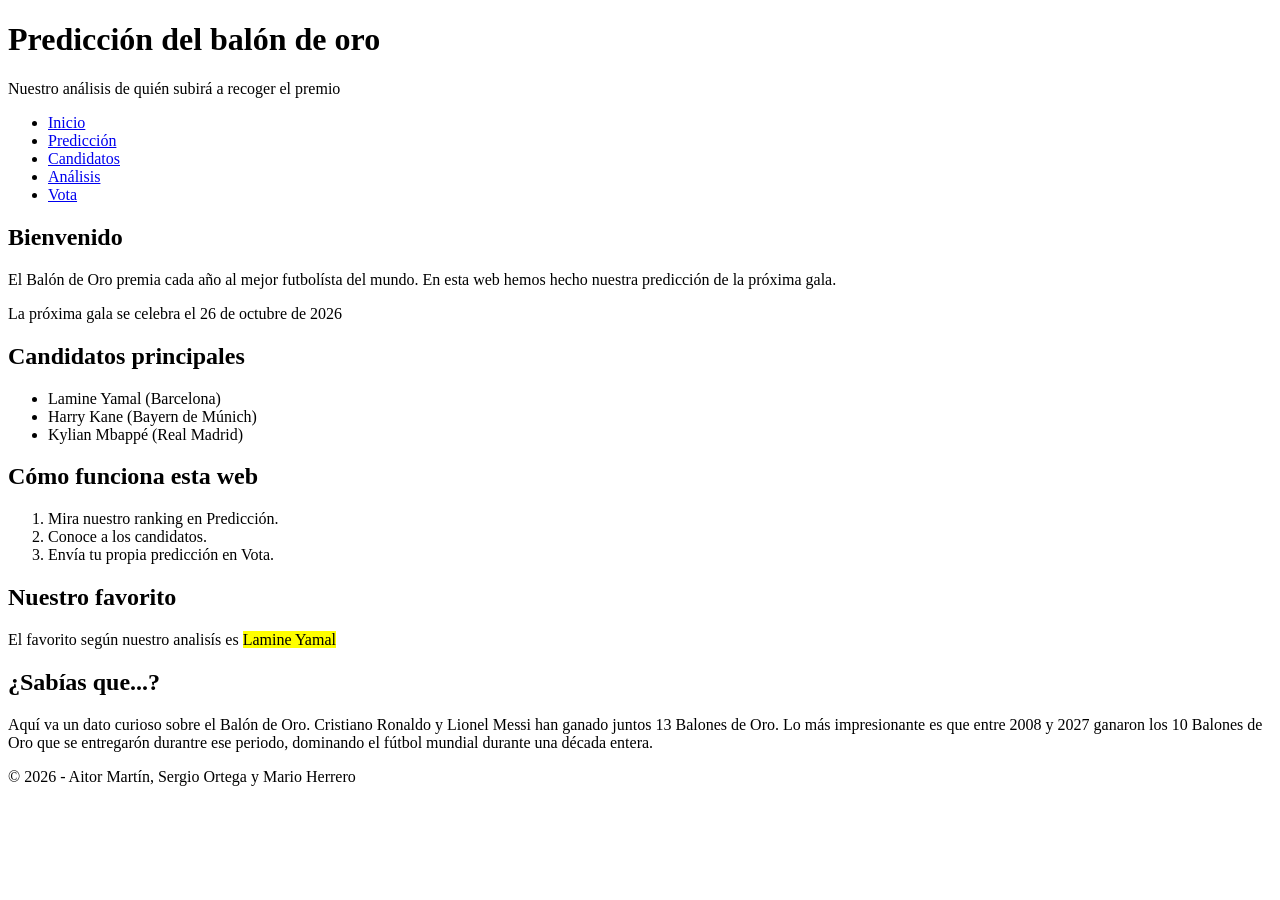
<file: index.html>
<!DOCTYPE html>
<html lang="es">
<head>
    <meta charset="UTF-8">
    <meta name="viewport" content="width=device-width, initial-scale=1.0">
    <title>Predicción Balón de Oro | Inicio</title>
</head>
<body>
    <header id="cabecera">
        <h1>Predicción del balón de oro</h1>
        <p>Nuestro análisis de quién subirá a recoger el premio</p>

        <nav class="menu">
            <ul>
                <li><a href="index.html" class="activo">Inicio</a></li>
                <li><a href="html/prediccion.html">Predicción</a></li>
                <li><a href="html/candidatos.html">Candidatos</a></li>
                <li><a href="html/analisis.html">Análisis</a></li>
                <li><a href="html/votar.html">Vota</a></li>
            </ul>
        </nav>
    </header>
    <main id="contenido">

        <section>
            <h2>Bienvenido</h2>
            <p>
                El Balón de Oro premia cada año al mejor futbolísta del mundo.
                En esta web hemos hecho nuestra predicción de la próxima gala.
            </p>
            <p>
                La próxima gala se celebra el <time datetime="2026-10-26">26 de octubre de 2026</time>
            </p>
        </section>

        <section>
            <h2>Candidatos principales</h2>

            <ul>
                <li>Lamine Yamal (Barcelona)</li>
                <li>Harry Kane (Bayern de Múnich)</li>
                <li>Kylian Mbappé (Real Madrid)</li>
            </ul>
        </section>

        <section>
            <h2>Cómo funciona esta web</h2>
            <ol>
                <li>Mira nuestro ranking en Predicción.</li>
                <li>Conoce a los candidatos.</li>
                <li>Envía tu propia predicción en Vota.</li>
            </ol>
        </section>

        <article class="destacado">
            <h2>Nuestro favorito</h2>
            <p>El favorito según nuestro analisís es <mark>Lamine Yamal</mark></p>
        </article>
    </main>

    <aside class="dato">
        <h2>¿Sabías que...?</h2>
        <p>Aquí va un dato curioso sobre el Balón de Oro.
            Cristiano Ronaldo y Lionel Messi han ganado juntos 13 Balones de Oro. Lo más impresionante es que entre 2008 y 2027 ganaron los 10 Balones de Oro que se entregarón durantre ese periodo, dominando el fútbol mundial durante una década entera.
        </p>
    </aside>

    <footer id="pie">
        <p>&copy; 2026 - Aitor Martín, Sergio Ortega y Mario Herrero</p>
    </footer>

</body>
</html>
</file>
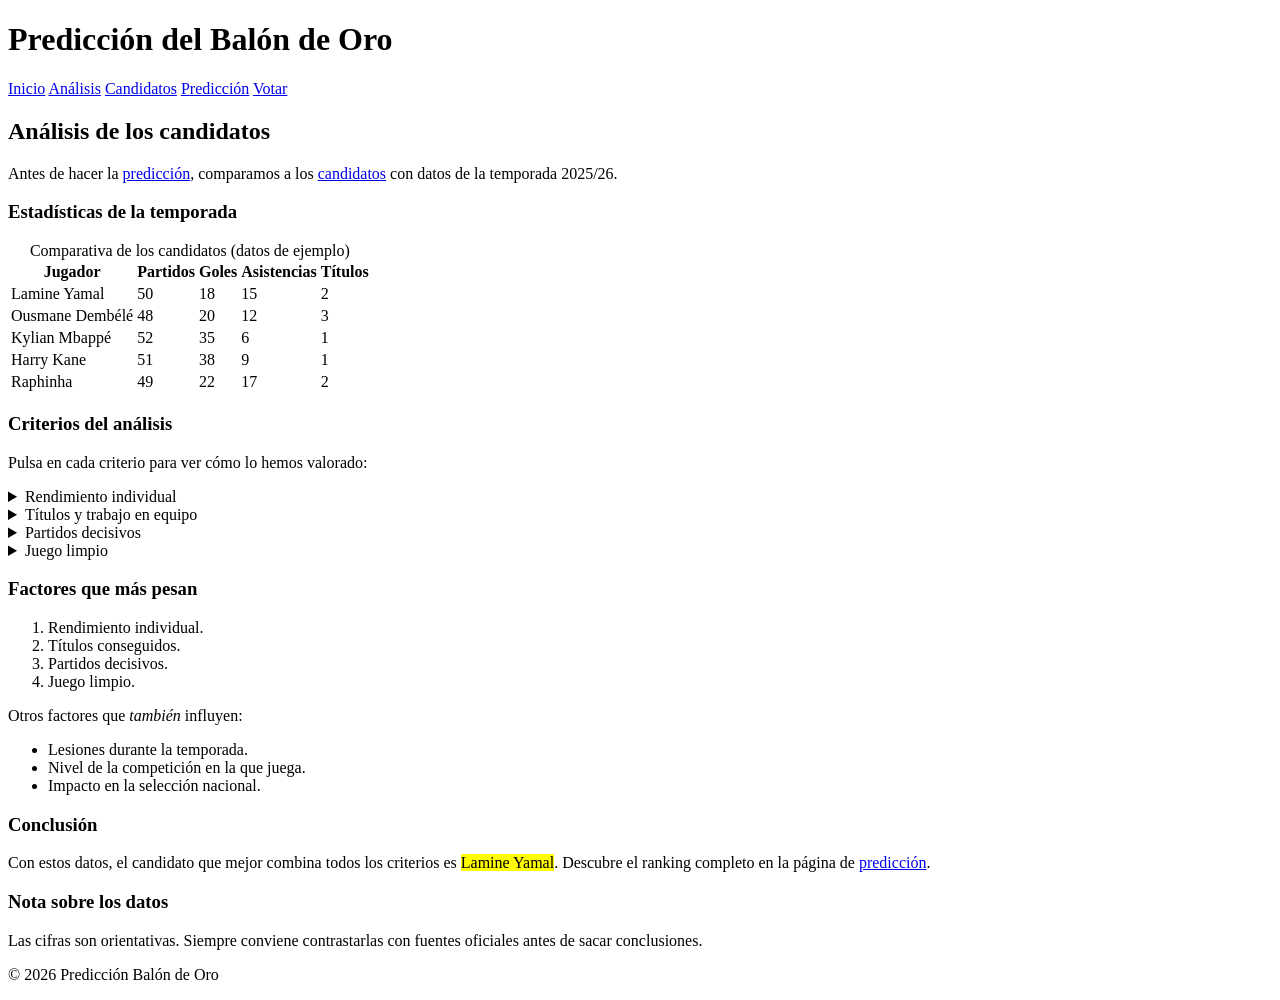
<file: html/analisis.html>
<!DOCTYPE html>
<html lang="es">
<head>
  <meta name="viewport" content="width=device-width, initial-scale=1.0">
  <title>Análisis | Predicción Balón de Oro</title>
</head>
<body>

  <header id="cabecera">
    <h1>Predicción del Balón de Oro</h1>
    <nav class="menu">
      <a href="../index.html">Inicio</a>
      <a href="analisis.html" class="activo">Análisis</a>
      <a href="candidatos.html">Candidatos</a>
      <a href="prediccion.html">Predicción</a>
      <a href="votar.html">Votar</a>
    </nav>
  </header>

  <main id="contenido">
    <h2>Análisis de los candidatos</h2>
    <p>
      Antes de hacer la <a href="prediccion.html">predicción</a>, comparamos
      a los <a href="candidatos.html">candidatos</a> con datos de la
      temporada <time datetime="2025/2026">2025/26</time>.
    </p>

    <section>
      <h3>Estadísticas de la temporada</h3>
      <div class="tabla-scroll">
        <table class="tabla_datos">
          <caption>Comparativa de los candidatos (datos de ejemplo)</caption>
          <thead>
            <tr>
              <th>Jugador</th>
              <th>Partidos</th>
              <th>Goles</th>
              <th>Asistencias</th>
              <th>Títulos</th>
            </tr>
          </thead>
          <tbody>
            <tr>
              <td>Lamine Yamal</td>
              <td>50</td>
              <td>18</td>
              <td>15</td>
              <td>2</td>
            </tr>
            <tr>
              <td>Ousmane Dembélé</td>
              <td>48</td>
              <td>20</td>
              <td>12</td>
              <td>3</td>
            </tr>
            <tr>
              <td>Kylian Mbappé</td>
              <td>52</td>
              <td>35</td>
              <td>6</td>
              <td>1</td>
            </tr>
            <tr>
              <td>Harry Kane</td>
              <td>51</td>
              <td>38</td>
              <td>9</td>
              <td>1</td>
            </tr>
            <tr>
              <td>Raphinha</td>
              <td>49</td>
              <td>22</td>
              <td>17</td>
              <td>2</td>
            </tr>
          </tbody>
        </table>
      </div>
    </section>

    <section>
      <h3>Criterios del análisis</h3>
      <p>Pulsa en cada criterio para ver cómo lo hemos valorado:</p>

      <article>
        <details>
          <summary>Rendimiento individual</summary>
          <p>
            Valoramos goles, asistencias y regularidad a lo largo de toda
            la temporada, no solo en los mejores partidos.
          </p>
        </details>
      </article>

      <article>
        <details>
          <summary>Títulos y trabajo en equipo</summary>
          <p>
            Un jugador gana más puntos si sus logros ayudan a que su equipo
            consiga <strong>títulos</strong>.
          </p>
        </details>
      </article>

      <article>
        <details>
          <summary>Partidos decisivos</summary>
          <p>
            Contamos con más peso lo que hace cada candidato en finales,
            eliminatorias y partidos grandes.
          </p>
        </details>
      </article>

      <article>
        <details>
          <summary>Juego limpio</summary>
          <p>
            Tenemos en cuenta la actitud, el respeto al rival y las
            sanciones disciplinarias.
          </p>
        </details>
      </article>
    </section>

    <section>
      <h3>Factores que más pesan</h3>
      <ol>
        <li>Rendimiento individual.</li>
        <li>Títulos conseguidos.</li>
        <li>Partidos decisivos.</li>
        <li>Juego limpio.</li>
      </ol>
      <p>
        Otros factores que <em>también</em> influyen:
      </p>
      <ul>
        <li>Lesiones durante la temporada.</li>
        <li>Nivel de la competición en la que juega.</li>
        <li>Impacto en la selección nacional.</li>
      </ul>
    </section>

    <section>
      <h3>Conclusión</h3>
      <p>
        Con estos datos, el candidato que mejor combina todos los criterios
        es <mark>Lamine Yamal</mark>. Descubre el ranking completo en la
        página de <a href="prediccion.html">predicción</a>.
      </p>
    </section>

    <aside class="dato">
      <h3>Nota sobre los datos</h3>
      <p>
        Las cifras son orientativas. Siempre conviene contrastarlas con
        fuentes oficiales antes de sacar conclusiones.
      </p>
    </aside>
  </main>

  <footer id="pie">
    <p>&copy; 2026 Predicción Balón de Oro</p>
  </footer>

</body>
</html>
</file>
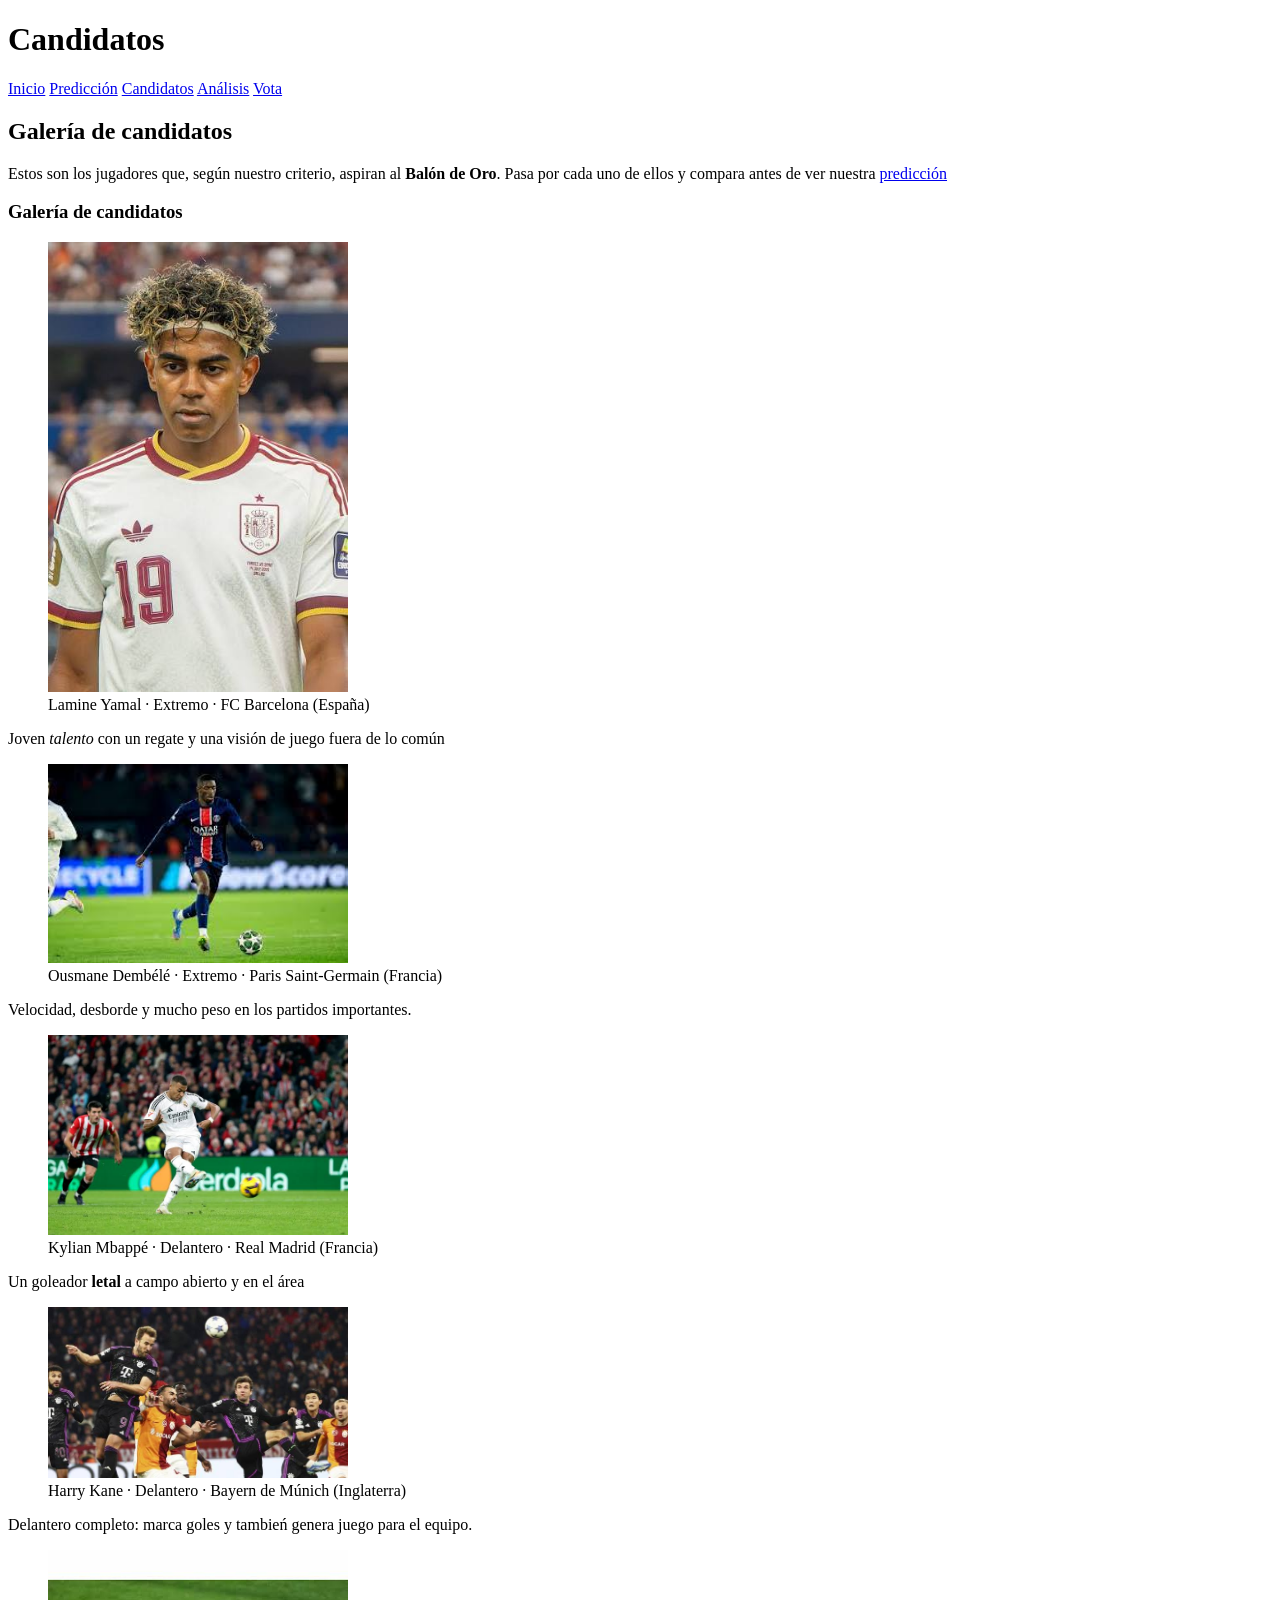
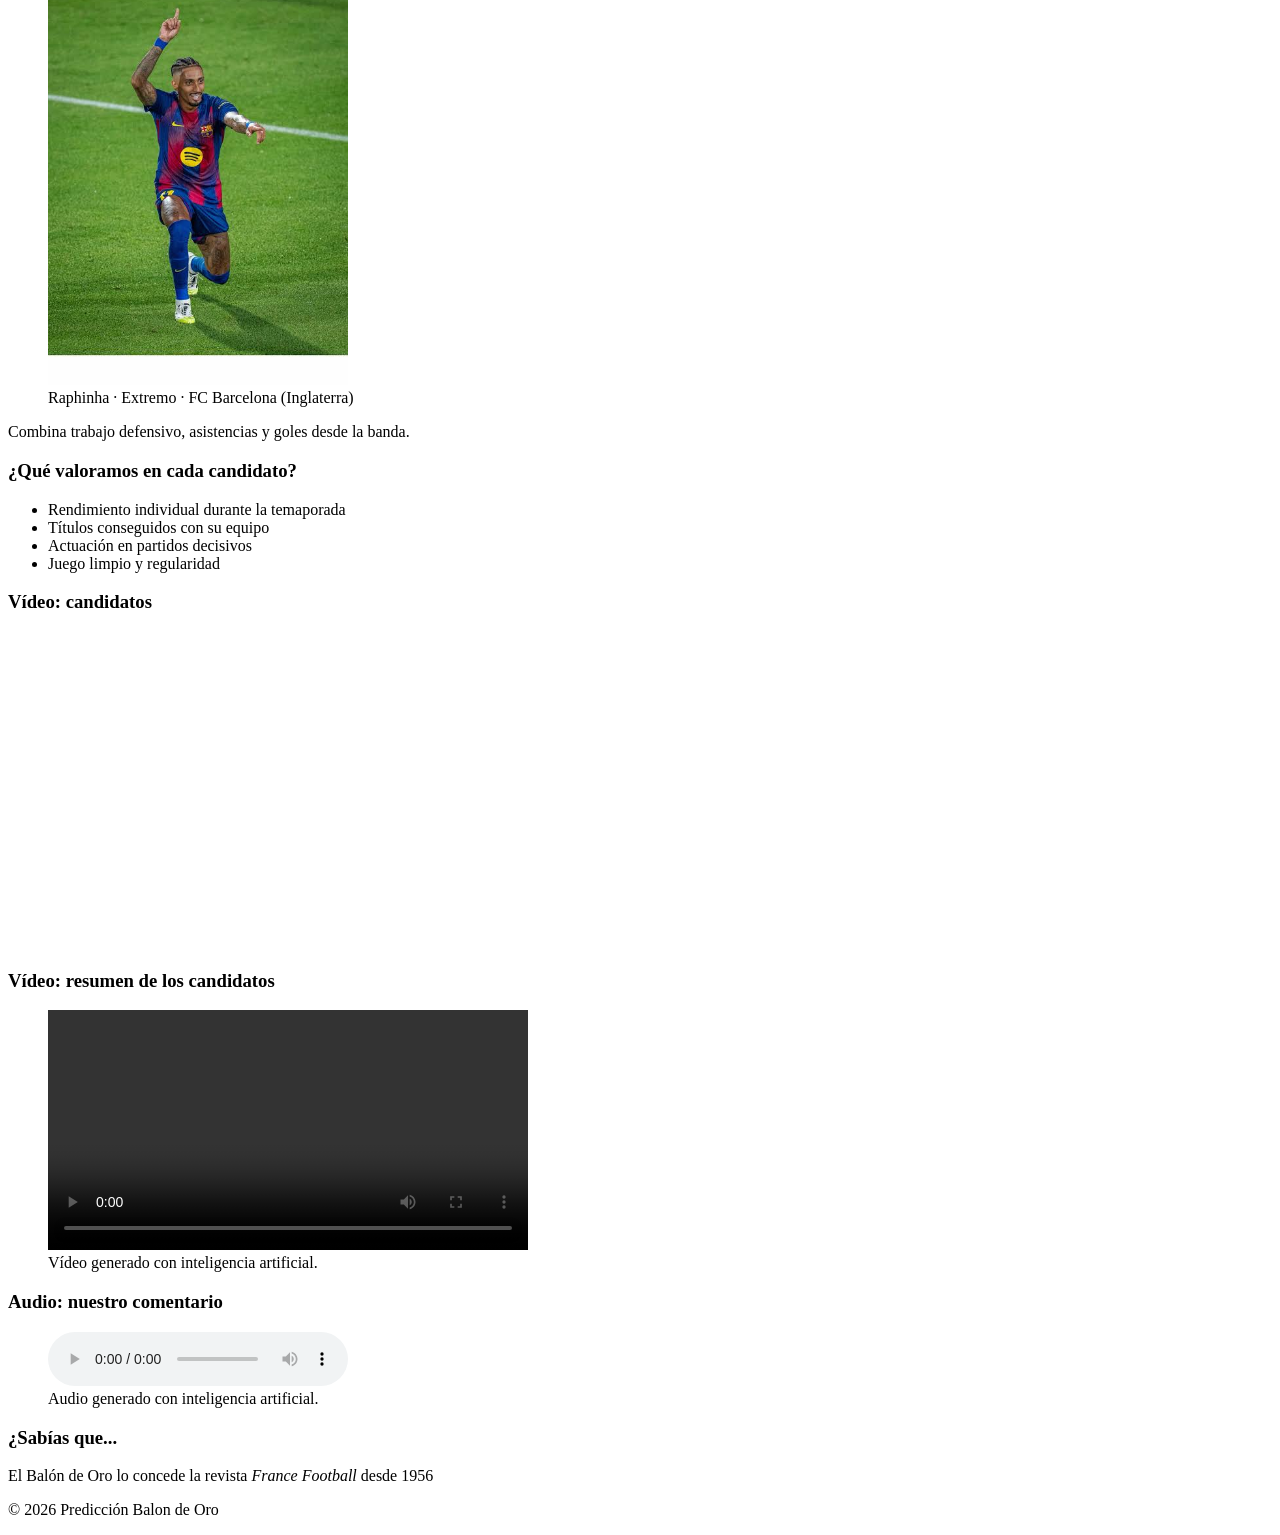
<file: html/candidatos.html>
<!DOCTYPE html>
<html lang="es">
<head>
    <meta charset="UTF-8">
    <meta name="viewport" content="width=device-width, initial-scale=1.0">
    <title>Predicción Balón de Oro - Candidatos</title>
</head>
<body>
    
    <header id="cabecera">
        <h1>Candidatos</h1>
        <nav class="menu">
            <a href="../index.html">Inicio</a>
            <a href="prediccion.html">Predicción</a>
            <a href="candidatos.html" class="activo">Candidatos</a>
            <a href="analisis.html">Análisis</a>
            <a href="votar.html">Vota</a>
        </nav>
    </header>

    <main id="contenido">
        <h2>Galería de candidatos</h2>
        <p>
            Estos son los jugadores que, según nuestro criterio, aspiran al <strong>Balón de Oro</strong>. Pasa por cada uno de ellos y compara antes de ver nuestra <a href="prediccion.html">predicción</a>
        </p>

        <section>
            <h3>Galería de candidatos</h3>
            <div class="galeria"></div>

                <article class="tarjeta">
                     <figure>
                        <img src="../img/lamine_yamal.jpeg" alt="Lamine Yamal celebrando un gol con el FC Barcelona" width="300">
                        <figcaption>Lamine Yamal · Extremo · FC Barcelona (España)</figcaption>
                     </figure>
                    <p>Joven <em>talento</em> con un regate y una visión de juego fuera de lo común</p>
                </article>

                <article class="tarjeta">
                    <figure>
                        <img src="../img/dembele.jpeg" alt="Ousmane Dembélé conduciendo el balón con el PSG" width="300">
                        <figcaption>Ousmane Dembélé · Extremo · Paris Saint-Germain (Francia)</figcaption>
                    </figure>
                    <p>Velocidad, desborde y mucho peso en los partidos importantes.</p>
                </article>

                <article class="tarjeta">
                    <figure>
                        <img src="../img/mbappe.jpeg" alt="Kylian Mbappé disparando a portería con el Real Madrid" width="300">
                        <figcaption>Kylian Mbappé · Delantero · Real Madrid (Francia)</figcaption>
                    </figure>
                    <p>Un goleador <strong>letal</strong> a campo abierto y en el área</p>
                </article>

                <article class="tarjeta">
                    <figure>
                        <img src="../img/kane.jpeg" alt="Harry Kane remantando de cabeza con el Bayern de Múnich" width="300">
                        <figcaption>Harry Kane · Delantero · Bayern de Múnich (Inglaterra)</figcaption>
                    </figure>
                    <p>Delantero completo: marca goles y tambień genera juego para el equipo.</p>
                </article>

                <article class="tarjeta">
                    <figure>
                        <img src="../img/raphina.jpeg" alt="Raphinha celebrando una asistencia con el FC Barcelona" width="300">
                        <figcaption>Raphinha · Extremo · FC Barcelona (Inglaterra)</figcaption>
                    </figure>
                    <p>Combina trabajo defensivo, asistencias y goles desde la banda.</p>
                </article>
            </div>
        </section>

        <section>
            <h3>¿Qué valoramos en cada candidato?</h3>
            <ul>
                <li>Rendimiento individual durante la temaporada</li>
                <li>Títulos conseguidos con su equipo</li>
                <li>Actuación en partidos decisivos</li>
                <li>Juego limpio y regularidad</li>
            </ul>
        </section>

        <section>
            <h3>Vídeo: candidatos</h3>
            <div class="video"></div>
                <iframe width="560" height="315" src="https://www.youtube.com/embed/tyQZdYvPEwQ?si=x-5SFxaUiBVLo1Wu" title="YouTube video player" frameborder="0" allow="accelerometer; autoplay; clipboard-write; encrypted-media; gyroscope; picture-in-picture; web-share" referrerpolicy="strict-origin-when-cross-origin" allowfullscreen></iframe>
       </section>
 
       <section>
  <h3>Vídeo: resumen de los candidatos</h3>
  <figure>
    <video controls width="480">
      <source src="../videos/El balón de oro es para, Lamin...m4a" type="video/mp4">
    </video>
    <figcaption>Vídeo generado con inteligencia artificial.</figcaption>
  </figure>
</section>

<section>
  <h3>Audio: nuestro comentario</h3>
  <figure>
    <audio controls>
      <source src="../videos/tsk_ed49627f530ca5b97e34953a2f074e1f.mp4" type="audio/mpeg">
      Tu navegador no admite el elemento de audio.
    </audio>
    <figcaption>Audio generado con inteligencia artificial.</figcaption>
  </figure>
</section>
        <aside class="dato">
            <h3>¿Sabías que...</h3>
            <p>
                El Balón de Oro lo concede la revista <em>France Football</em> desde 1956
            </p>
        </aside>
    </main>

    <footer id="pie">
        <p>&copy; 2026 Predicción Balon de Oro</p>
    </footer>
</body>
</html>
</file>
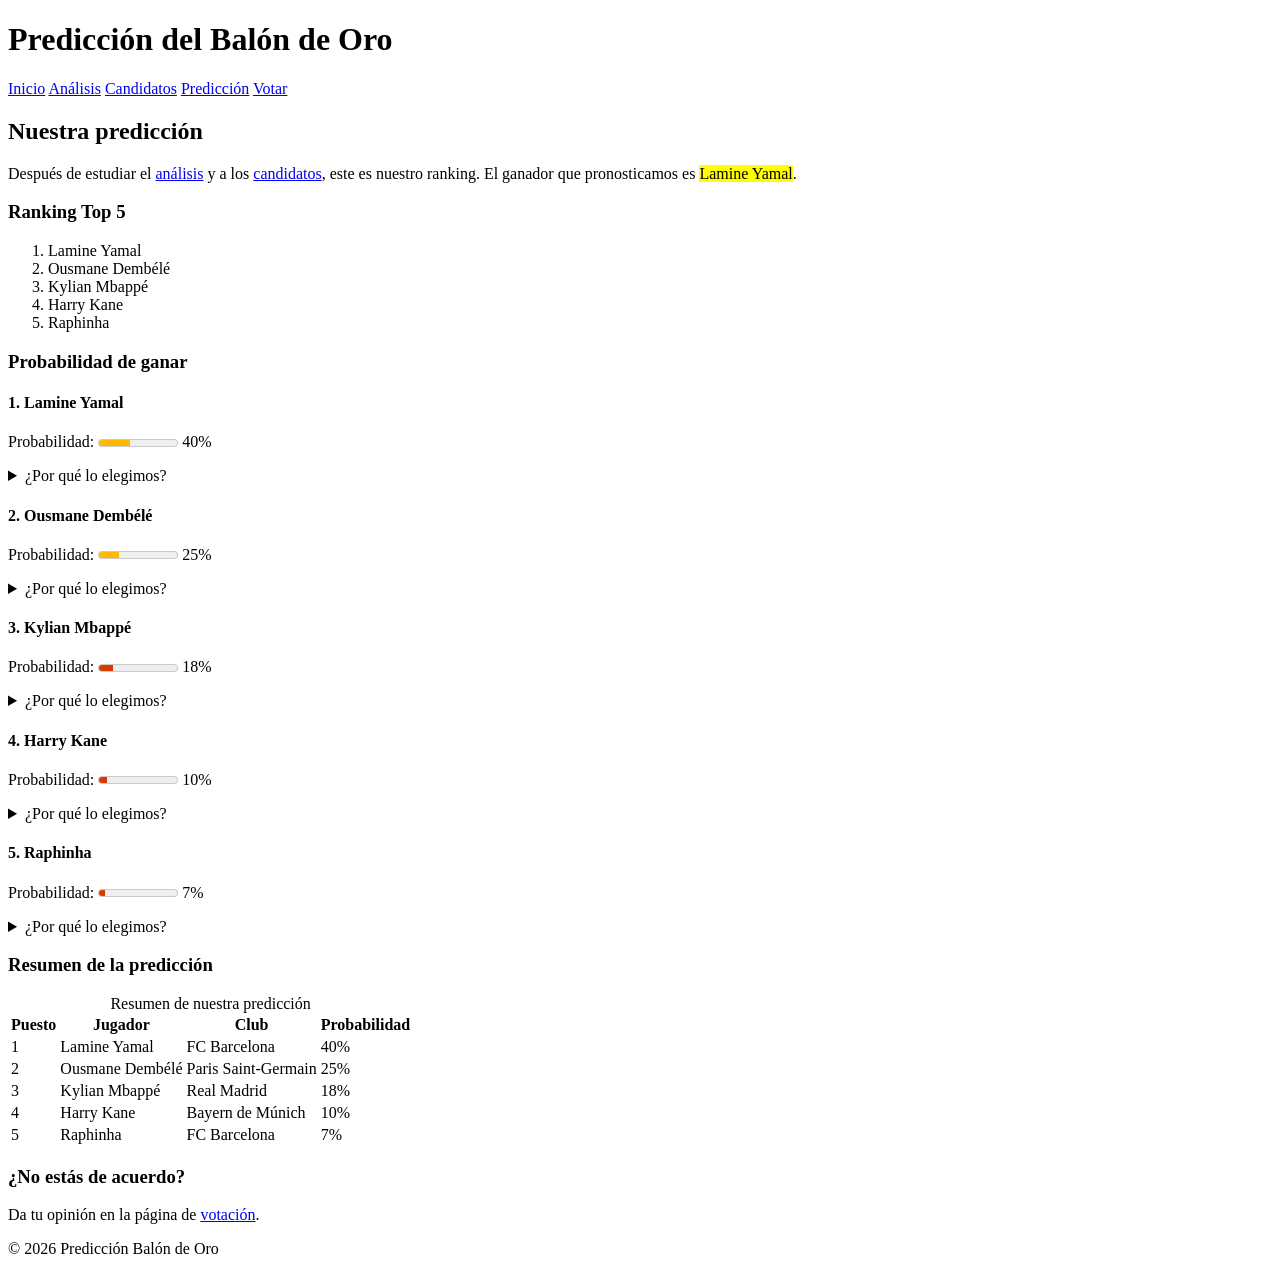
<file: html/prediccion.html>
<!DOCTYPE html>
<html lang="es">
<head>
  <meta name="viewport" content="width=device-width, initial-scale=1.0">
  <title>Predicción | Predicción Balón de Oro</title>
</head>
<body>

  <header id="cabecera">
    <h1>Predicción del Balón de Oro</h1>
    <nav class="menu">
      <a href="../index.html">Inicio</a>
      <a href="analisis.html">Análisis</a>
      <a href="candidatos.html">Candidatos</a>
      <a href="prediccion.html" class="activo">Predicción</a>
      <a href="votar.html">Votar</a>
    </nav>
  </header>

  <main id="contenido">
    <h2>Nuestra predicción</h2>
    <p>
      Después de estudiar el <a href="analisis.html">análisis</a> y a los
      <a href="candidatos.html">candidatos</a>, este es nuestro ranking.
      El ganador que pronosticamos es <mark>Lamine Yamal</mark>.
    </p>

    <section>
      <h3>Ranking Top 5</h3>
      <ol>
        <li>Lamine Yamal</li>
        <li>Ousmane Dembélé</li>
        <li>Kylian Mbappé</li>
        <li>Harry Kane</li>
        <li>Raphinha</li>
      </ol>
    </section>

    <section>
      <h3>Probabilidad de ganar</h3>

      <article>
        <h4>1. Lamine Yamal</h4>
        <p>
          <label for="p-yamal">Probabilidad:</label>
          <meter id="p-yamal" min="0" max="100" low="20" high="50" optimum="100" value="40">40%</meter>
          40%
        </p>
        <details>
          <summary>¿Por qué lo elegimos?</summary>
          <p>Por su regularidad, su impacto en el equipo y su evolución esta temporada.</p>
        </details>
      </article>

      <article>
        <h4>2. Ousmane Dembélé</h4>
        <p>
          <label for="p-dembele">Probabilidad:</label>
          <meter id="p-dembele" min="0" max="100" low="20" high="50" optimum="100" value="25">25%</meter>
          25%
        </p>
        <details>
          <summary>¿Por qué lo elegimos?</summary>
          <p>Por su peso en los partidos importantes y los títulos de su equipo.</p>
        </details>
      </article>

      <article>
        <h4>3. Kylian Mbappé</h4>
        <p>
          <label for="p-mbappe">Probabilidad:</label>
          <meter id="p-mbappe" min="0" max="100" low="20" high="50" optimum="100" value="18">18%</meter>
          18%
        </p>
        <details>
          <summary>¿Por qué lo elegimos?</summary>
          <p>Por su capacidad goleadora, aunque pesa menos su rendimiento colectivo.</p>
        </details>
      </article>

      <article>
        <h4>4. Harry Kane</h4>
        <p>
          <label for="p-kane">Probabilidad:</label>
          <meter id="p-kane" min="0" max="100" low="20" high="50" optimum="100" value="10">10%</meter>
          10%
        </p>
        <details>
          <summary>¿Por qué lo elegimos?</summary>
          <p>Por sus goles y su juego completo como delantero.</p>
        </details>
      </article>

      <article>
        <h4>5. Raphinha</h4>
        <p>
          <label for="p-raphinha">Probabilidad:</label>
          <meter id="p-raphinha" min="0" max="100" low="20" high="50" optimum="100" value="7">7%</meter>
          7%
        </p>
        <details>
          <summary>¿Por qué lo elegimos?</summary>
          <p>Por sus asistencias y su trabajo constante desde la banda.</p>
        </details>
      </article>
    </section>

    <section>
      <h3>Resumen de la predicción</h3>
      <div class="tabla-scroll">
        <table class="tabla-datos">
          <caption>Resumen de nuestra predicción</caption>
          <thead>
            <tr>
              <th>Puesto</th>
              <th>Jugador</th>
              <th>Club</th>
              <th>Probabilidad</th>
            </tr>
          </thead>
          <tbody>
            <tr>
              <td>1</td>
              <td>Lamine Yamal</td>
              <td>FC Barcelona</td>
              <td>40%</td>
            </tr>
            <tr>
              <td>2</td>
              <td>Ousmane Dembélé</td>
              <td>Paris Saint-Germain</td>
              <td>25%</td>
            </tr>
            <tr>
              <td>3</td>
              <td>Kylian Mbappé</td>
              <td>Real Madrid</td>
              <td>18%</td>
            </tr>
            <tr>
              <td>4</td>
              <td>Harry Kane</td>
              <td>Bayern de Múnich</td>
              <td>10%</td>
            </tr>
            <tr>
              <td>5</td>
              <td>Raphinha</td>
              <td>FC Barcelona</td>
              <td>7%</td>
            </tr>
          </tbody>
        </table>
      </div>
    </section>

    <aside class="dato">
      <h3>¿No estás de acuerdo?</h3>
      <p>Da tu opinión en la página de <a href="votar.html">votación</a>.</p>
    </aside>
  </main>

  <footer id="pie">
    <p>&copy; 2026 Predicción Balón de Oro</p>
  </footer>

</body>
</html>
</file>
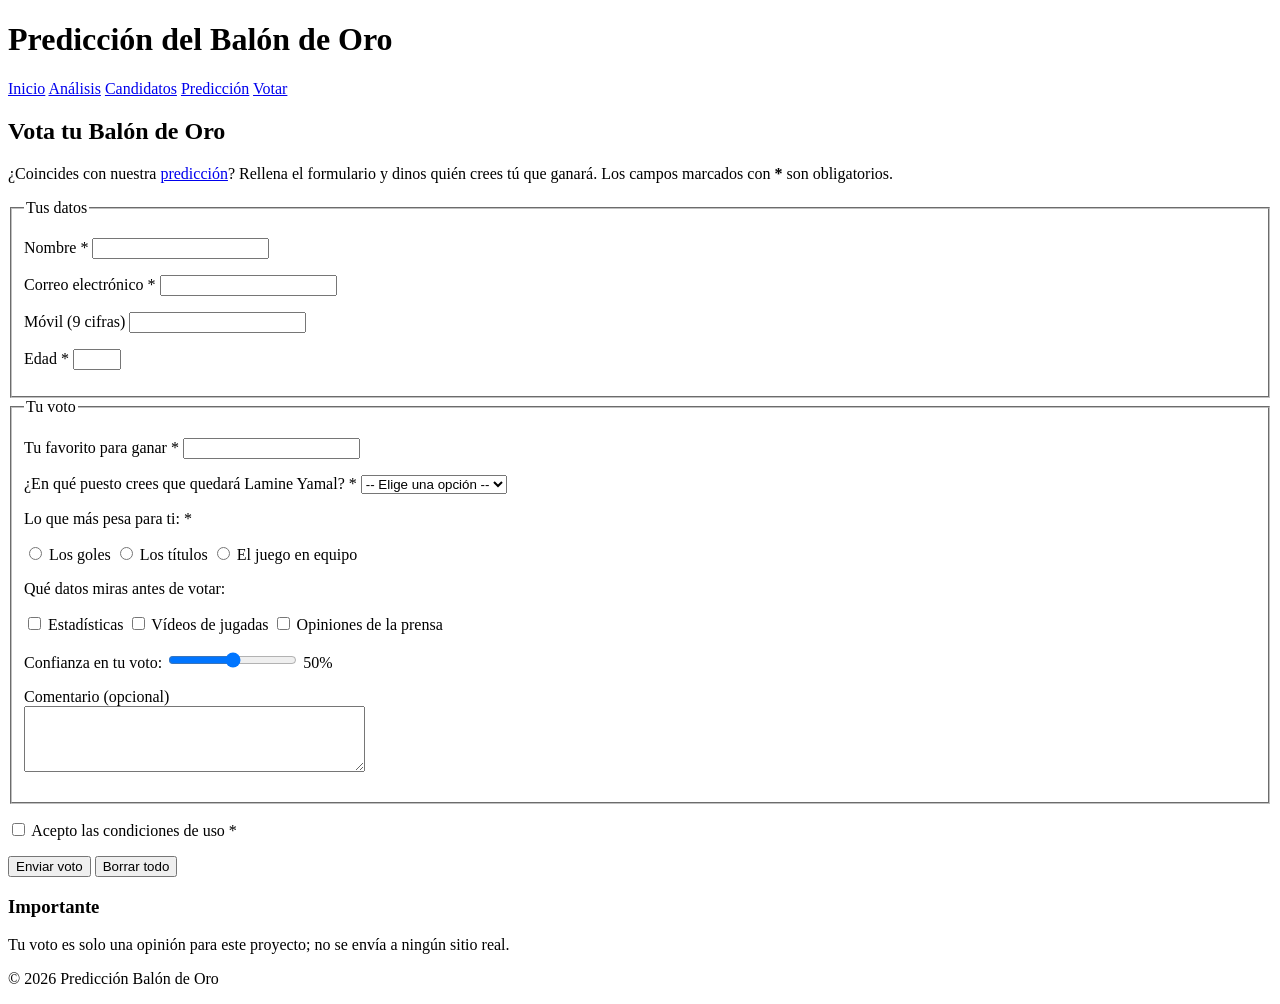
<file: html/votar.html>
<!DOCTYPE html>
<html lang="es">
<head>
  <meta name="viewport" content="width=device-width, initial-scale=1.0">
  <title>Votar | Predicción Balón de Oro</title>
</head>
<body>

  <header id="cabecera">
    <h1>Predicción del Balón de Oro</h1>
    <nav class="menu">
      <a href="../index.html">Inicio</a>
      <a href="analisis.html">Análisis</a>
      <a href="candidatos.html">Candidatos</a>
      <a href="prediccion.html">Predicción</a>
      <a href="votar.html" class="activo">Votar</a>
    </nav>
  </header>

  <main id="contenido">
    <h2>Vota tu Balón de Oro</h2>
    <p>
      ¿Coincides con nuestra <a href="prediccion.html">predicción</a>?
      Rellena el formulario y dinos quién crees tú que ganará.
      Los campos marcados con <strong>*</strong> son obligatorios.
    </p>

    <section>
      <form action="#" method="post">

        <fieldset>
          <legend>Tus datos</legend>

          <p>
            <label for="nombre">Nombre *</label>
            <input type="text" id="nombre" name="nombre" required minlength="2" maxlength="40">
          </p>

          <p>
            <label for="correo">Correo electrónico *</label>
            <input type="email" id="correo" name="correo" required>
          </p>

          <p>
            <label for="movil">Móvil (9 cifras)</label>
            <input type="text" id="movil" name="movil" pattern="[0-9]{9}" title="Escribe 9 cifras, sin espacios">
          </p>

          <p>
            <label for="edad">Edad *</label>
            <input type="number" id="edad" name="edad" min="12" max="99" required>
          </p>
        </fieldset>

        <fieldset>
          <legend>Tu voto</legend>

          <p>
            <label for="favorito">Tu favorito para ganar *</label>
            <input type="text" id="favorito" name="favorito" list="lista-candidatos" required>
            <datalist id="lista-candidatos">
              <option value="Lamine Yamal">
              <option value="Ousmane Dembélé">
              <option value="Kylian Mbappé">
              <option value="Harry Kane">
              <option value="Raphinha">
            </datalist>
          </p>

          <p>
            <label for="puesto">¿En qué puesto crees que quedará Lamine Yamal? *</label>
            <select id="puesto" name="puesto" required>
              <option value="">-- Elige una opción --</option>
              <option value="1">Primero</option>
              <option value="2">Segundo</option>
              <option value="3">Tercero</option>
              <option value="4">Cuarto</option>
              <option value="5">Quinto</option>
            </select>
          </p>

          <p>Lo que más pesa para ti: *</p>
          <p>
            <input type="radio" id="goles" name="criterio" value="goles" required>
            <label for="goles">Los goles</label>

            <input type="radio" id="titulos" name="criterio" value="titulos">
            <label for="titulos">Los títulos</label>

            <input type="radio" id="juego" name="criterio" value="juego">
            <label for="juego">El juego en equipo</label>
          </p>

          <p>Qué datos miras antes de votar:</p>
          <p>
            <input type="checkbox" id="c-estadisticas" name="datos" value="estadisticas">
            <label for="c-estadisticas">Estadísticas</label>

            <input type="checkbox" id="c-videos" name="datos" value="videos">
            <label for="c-videos">Vídeos de jugadas</label>

            <input type="checkbox" id="c-prensa" name="datos" value="prensa">
            <label for="c-prensa">Opiniones de la prensa</label>
          </p>

          <p>
            <label for="confianza">Confianza en tu voto:</label>
            <input type="range" id="confianza" name="confianza" min="0" max="100" value="50"
                   oninput="resultado.value = confianza.value + '%'">
            <output id="resultado" name="resultado" for="confianza">50%</output>
          </p>

          <p>
            <label for="comentario">Comentario (opcional)</label><br>
            <textarea id="comentario" name="comentario" rows="4" cols="40" maxlength="200"></textarea>
          </p>
        </fieldset>

        <p>
          <input type="checkbox" id="condiciones" name="condiciones" required>
          <label for="condiciones">Acepto las condiciones de uso *</label>
        </p>

        <p>
          <button type="submit">Enviar voto</button>
          <button type="reset">Borrar todo</button>
        </p>

      </form>
    </section>

    <aside class="dato">
      <h3>Importante</h3>
      <p>Tu voto es solo una opinión para este proyecto; no se envía a ningún sitio real.</p>
    </aside>
  </main>

  <footer id="pie">
    <p>&copy; 2026 Predicción Balón de Oro</p>
  </footer>

</body>
</html>
</file>
